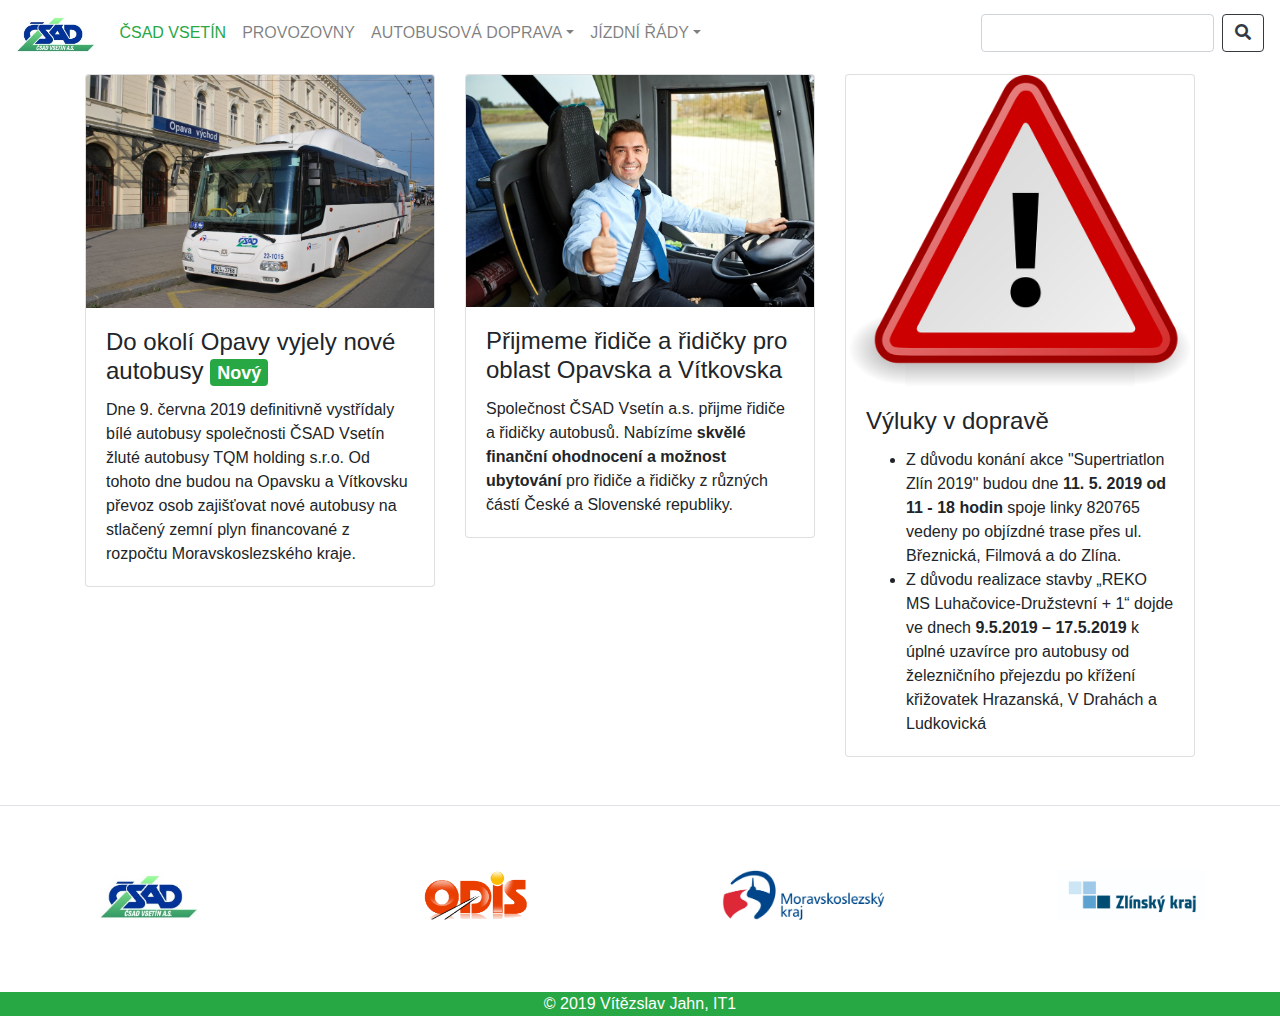
<file: index.html>
<!doctype html>
<html lang="cs">

<head>
    <title>ČSAD Vsetín</title>
    <!-- Required meta tags -->
    <meta charset="utf-8">
    <meta name="viewport" content="width=device-width, initial-scale=1, shrink-to-fit=no">
    <meta name="description" content="Společnost ČSAD Vsetín působící na trhu od roku 1992 zajišťuje přepravu osob na území Zlínského
    a Moravskoslezského kraje" />
    <link rel="shortcut icon" href="img/logo.jpg" type="image/x-icon">
    <!-- Bootstrap CSS -->
    <link href="css/all.css" rel="stylesheet">
    <link rel="stylesheet" href="css/novy.css">
    <link rel="stylesheet" href="https://stackpath.bootstrapcdn.com/bootstrap/4.3.1/css/bootstrap.min.css"
        integrity="sha384-ggOyR0iXCbMQv3Xipma34MD+dH/1fQ784/j6cY/iJTQUOhcWr7x9JvoRxT2MZw1T" crossorigin="anonymous">
    <!-- 
    <link rel="stylesheet" href="https://cdnjs.cloudflare.com/ajax/libs/font-awesome/4.7.0/css/font-awesome.css">
    -->
</head>

<body>
    <nav class="navbar navbar-expand-sm navbar-light bg-white sticky-top">
        <a class="navbar-brand" href="#"><img src="img/logo.jpg" alt="Logo společnosti ČSAD Vsetín" height="40"></a>
        <button class="navbar-toggler d-lg-none" type="button" data-toggle="collapse" data-target="#collapsibleNavId"
            aria-controls="collapsibleNavId" aria-expanded="false" aria-label="Toggle navigation">
            <span class="navbar-toggler-icon"></span>
        </button>
        <div class="collapse navbar-collapse" id="collapsibleNavId">
            <ul class="navbar-nav mr-auto mt-2 mt-lg-0">
                <li class="nav-item active">
                    <a class="nav-link text-success" href="index.html">ČSAD VSETÍN <span
                            class="sr-only">(current)</span></a>
                </li>
                <li class="nav-item">
                    <a class="nav-link" href="provozovny/index.html">PROVOZOVNY</a>
                </li>
                <li class="nav-item dropdown">
                    <a class="nav-link dropdown-toggle" href="#" id="dropdownId" data-toggle="dropdown"
                        aria-haspopup="true" aria-expanded="false">AUTOBUSOVÁ DOPRAVA</a>
                    <div class="dropdown-menu" aria-labelledby="dropdownId">
                        <a class="dropdown-item" href="zajezdova-preprava/index.html">ZÁJEZDOVÁ PŘEPRAVA</a>
                        <a class="dropdown-item" href="galerie/index.html">GALERIE AUTOBUSŮ</a>
                        <a class="dropdown-item" href="historie/index.html">HISTORIE</a>
                    </div>
                </li>
                <li class="nav-item dropdown">
                    <a class="nav-link dropdown-toggle" href="#" id="dropdownik" data-toggle="dropdown"
                        aria-haspopup="true" aria-expanded="false">JÍZDNÍ ŘÁDY</a>
                    <div class="dropdown-menu" aria-labelledby="dropdownik">
                        <a class="dropdown-item" href="jizdni-rady/index.html">OPAVSKO</a>
                    </div>
                </li>
            </ul>
            <form class="form-inline my-2 my-lg-0">
                <input class="form-control mr-sm-2" type="text">
                <button class="btn btn-outline-dark my-2 my-sm-0" type="submit"><i class="fas fa-search"></i></button>
            </form>
        </div>
    </nav>
    <main class="container mt-2">
        <div class="row">
            <div class="col-xs-12 col-sm-6 col-lg-4">
                <div class="card text-left">
                    <img class="card-img-top img-responsive animated shake" src="img/opava.jpg"
                        alt="Opavské autobusy SOR CNG">
                    <div class="card-body">
                        <h4 class="card-title">Do okolí Opavy vyjely nové autobusy
                            <span class="badge badge-success">Nový</span>
                        </h4>
                        <p class="card-text">Dne 9. června 2019 definitivně vystřídaly bílé autobusy společnosti ČSAD
                            Vsetín žluté autobusy TQM holding s.r.o. Od
                            tohoto dne budou na Opavsku a Vítkovsku převoz osob zajišťovat nové autobusy na stlačený
                            zemní plyn financované z rozpočtu
                            Moravskoslezského kraje.</p>
                    </div>
                </div>
            </div>

            <div class="col-xs-12 col-sm-6 col-lg-4">
                <div class="card text-left">
                    <img class="card-img-top img-responsive animated shake" src="img/driver.jpeg"
                        alt="Opavské autobusy SOR CNG">
                    <div class="card-body">
                        <h4 class="card-title">Přijmeme řidiče a řidičky pro oblast Opavska a Vítkovska
                        </h4>
                        <p class="card-text">Společnost ČSAD Vsetín a.s. přijme řidiče a řidičky autobusů. Nabízíme
                            <b>skvělé finanční ohodnocení a možnost ubytování</b> pro řidiče a řidičky z různých částí
                            České a Slovenské
                            republiky.</p>
                    </div>
                </div>
            </div>
            <div class="col-xs-12 col-sm-6 col-lg-4">
                <div class="card text-left">
                    <img class="card-img-top img-responsive animated shake" src="img/pozor.png" alt="Výluky v dopravě">
                    <div class="card-body">
                        <h4 class="card-title">Výluky v dopravě
                        </h4>
                        <ul class="card-text">
                            <li>Z důvodu konání akce "Supertriatlon Zlín 2019" budou dne <b>11. 5. 2019 od 11 - 18
                                    hodin</b> spoje linky 820765 vedeny po objízdné trase přes ul. Březnická, Filmová a
                                do Zlína.</li>
                            <li>Z důvodu realizace stavby „REKO MS Luhačovice-Družstevní + 1“ dojde ve dnech <b>9.5.2019
                                    – 17.5.2019</b> k úplné uzavírce pro autobusy od železničního přejezdu po křížení
                                křižovatek Hrazanská, V Drahách a Ludkovická</li>
                        </ul>
                    </div>
                </div>
            </div>
        </div>
    </main>
    <footer class="jumbotron jumbotron-fluid text-center mt-5 mb-0 bg-white border-top">
        <div class="row">
            <div class="col-md-3"><a href="https://www.csadvs.cz/" target="_blank"><img src="img/logo.jpg" alt="Logo ČSAD Vsetín"
                        height="50"></a></div>
            <div class="col-md-3"><a href="https://www.kodis.cz/cz/" target="_blank"><img src="img/odis.gif"
                        alt="Logo ODIS" height="50"></a></div>
            <div class="col-md-3"><a href="https://www.msk.cz/" target="_blank"><img src="img/msk.jpg"
                        alt="Logo Moravskoslezského kraje" height="50"></a></div>
            <div class="col-md-3"><a href="https://www.kr-zlinsky.cz/" target="_blank"><img src="img/zlin.jpg"
                        alt="Logo Zlínského kraje" height="50"></a></div>
        </div>
    </footer>
    <div class="bg-success mt-2 mb-0 text-white text-center">
            &copy; 2019 Vítězslav Jahn, IT1
        </div>
    <!-- Optional JavaScript -->
    <!-- jQuery first, then Popper.js, then Bootstrap JS -->
    <script src="https://code.jquery.com/jquery-3.3.1.slim.min.js"
        integrity="sha384-q8i/X+965DzO0rT7abK41JStQIAqVgRVzpbzo5smXKp4YfRvH+8abtTE1Pi6jizo"
        crossorigin="anonymous"></script>
    <script src="https://cdnjs.cloudflare.com/ajax/libs/popper.js/1.14.7/umd/popper.min.js"
        integrity="sha384-UO2eT0CpHqdSJQ6hJty5KVphtPhzWj9WO1clHTMGa3JDZwrnQq4sF86dIHNDz0W1"
        crossorigin="anonymous"></script>
    <script src="https://stackpath.bootstrapcdn.com/bootstrap/4.3.1/js/bootstrap.min.js"
        integrity="sha384-JjSmVgyd0p3pXB1rRibZUAYoIIy6OrQ6VrjIEaFf/nJGzIxFDsf4x0xIM+B07jRM"
        crossorigin="anonymous"></script>
</body>

</html>
</file>
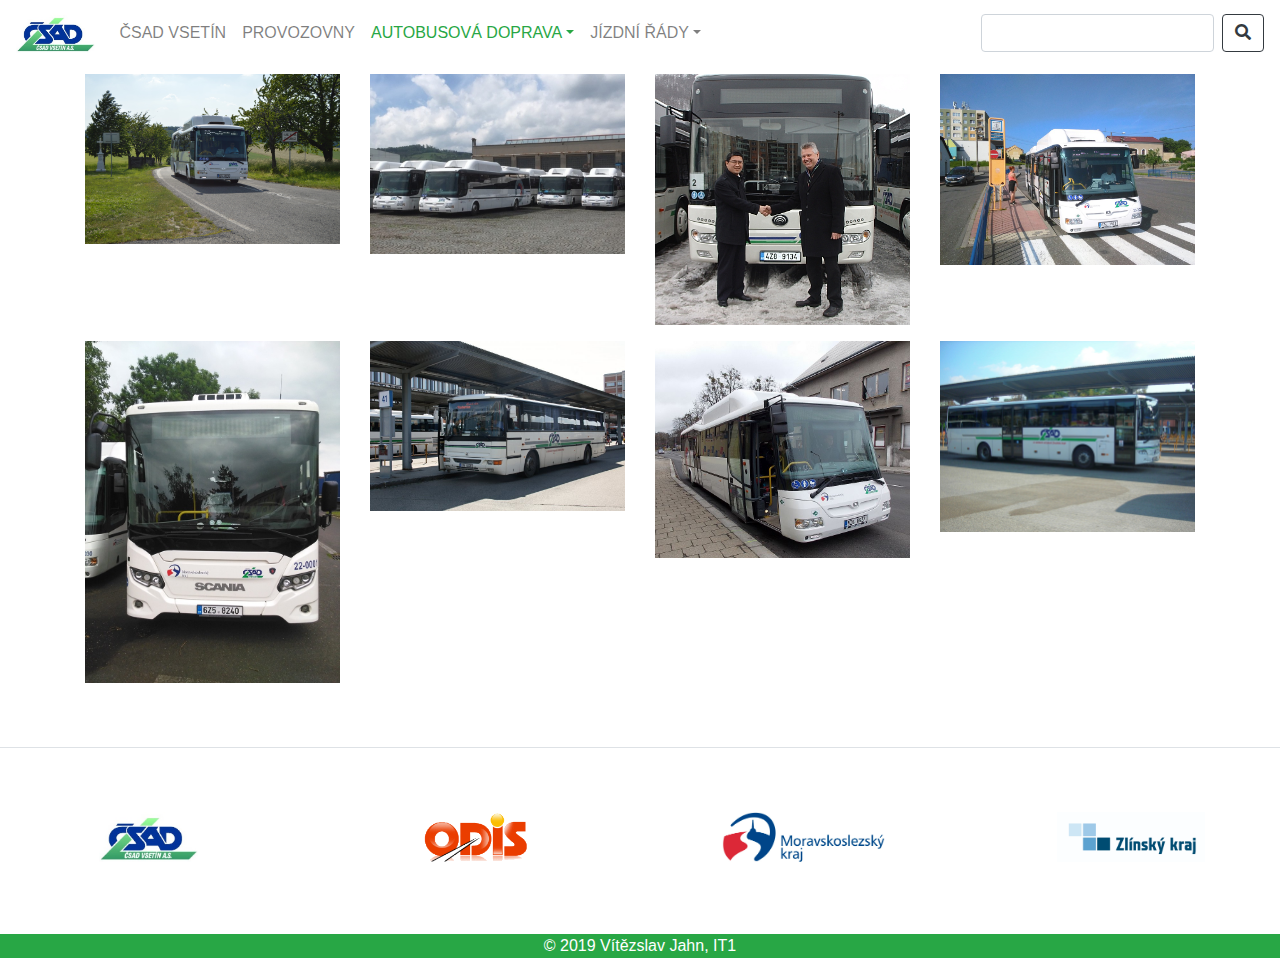
<file: galerie/index.html>
<!doctype html>
<html lang="cs">

<head>
    <title>GALERIE AUTOBUSŮ | ČSAD VSETÍN</title>
    <!-- Required meta tags -->
    <meta charset="utf-8">
    <meta name="viewport" content="width=device-width, initial-scale=1, shrink-to-fit=no">
    <link rel="shortcut icon" href="../img/logo.jpg" type="image/x-icon">
    <!-- Bootstrap CSS -->
    <link href="../css/all.css" rel="stylesheet">
    <link rel="stylesheet" href="../css/novy.css">
    <link rel="stylesheet" href="../css/lightbox.min.css">
    <link rel="stylesheet" href="https://stackpath.bootstrapcdn.com/bootstrap/4.3.1/css/bootstrap.min.css"
        integrity="sha384-ggOyR0iXCbMQv3Xipma34MD+dH/1fQ784/j6cY/iJTQUOhcWr7x9JvoRxT2MZw1T" crossorigin="anonymous">
    <!-- 
    <link rel="stylesheet" href="https://cdnjs.cloudflare.com/ajax/libs/font-awesome/4.7.0/css/font-awesome.css">
    -->
</head>

<body>
    <nav class="navbar navbar-expand-sm navbar-light bg-white sticky-top">
        <a class="navbar-brand" href="#"><img src="../img/logo.jpg" alt="Logo společnosti ČSAD Vsetín" height="40"></a>
        <button class="navbar-toggler d-lg-none" type="button" data-toggle="collapse" data-target="#collapsibleNavId"
            aria-controls="collapsibleNavId" aria-expanded="false" aria-label="Toggle navigation">
            <span class="navbar-toggler-icon"></span>
        </button>
        <div class="collapse navbar-collapse" id="collapsibleNavId">
            <ul class="navbar-nav mr-auto mt-2 mt-lg-0">
                <li class="nav-item">
                    <a class="nav-link" href="../index.html">ČSAD VSETÍN <span class="sr-only">(current)</span></a>
                </li>
                <li class="nav-item">
                    <a class="nav-link" href="../provozovny/index.html">PROVOZOVNY</a>
                </li>
                <li class="nav-item dropdown">
                    <a class="nav-link dropdown-toggle active text-success" href="#" id="dropdownId"
                        data-toggle="dropdown" aria-haspopup="true" aria-expanded="false">AUTOBUSOVÁ DOPRAVA</a>
                    <div class="dropdown-menu" aria-labelledby="dropdownId">
                        <a class="dropdown-item" href="../zajezdova-preprava/index.html">ZÁJEZDOVÁ PŘEPRAVA</a>
                        <a class="dropdown-item" href="index.html">GALERIE AUTOBUSŮ</a>
                        <a class="dropdown-item" href="../historie/index.html">HISTORIE</a>
                    </div>
                </li>
                <li class="nav-item dropdown">
                    <a class="nav-link dropdown-toggle" href="#" id="dropdownik" data-toggle="dropdown"
                        aria-haspopup="true" aria-expanded="false">JÍZDNÍ ŘÁDY</a>
                    <div class="dropdown-menu" aria-labelledby="dropdownik">
                        <a class="dropdown-item" href="../jizdni-rady/index.html">OPAVSKO</a>
                    </div>
                </li>
            </ul>
            <form class="form-inline my-2 my-lg-0">
                <input class="form-control mr-sm-2" type="text">
                <button class="btn btn-outline-dark my-2 my-sm-0" type="submit"><i class="fas fa-search"></i></button>
            </form>
        </div>
    </nav>
    <main class="container mt-2">
        <div class="row">
            <figure class="col-md-3">
                <a href="../img/bus1.JPG" data-lightbox="autobus"><img src="../img/bus1.JPG"
                        alt="Nový autobus SOR typu CNG" class="img-fluid" title="Nový autobus SOR typu CNG"></a>
            </figure>
            <figure class="col-md-3">
                <a href="../img/bus2.jpg" data-lightbox="autobus"><img src="../img/bus2.jpg"
                        alt="Nové autobusy SOR připravné k výjezdu" class="img-fluid"
                        title="Nové autobusy SOR připravné k výjezdu"></a>
            </figure>
            <figure class="col-md-3">
                <a href="../img/bus4.jpg" data-lightbox="autobus"><img src="../img/bus4.jpg"
                        alt="Předávání autobusů čínské společnosti Yutong do rukou ČSAD Vsetín"
                        title="Předávání autobusů čínské společnosti Yutong do rukou ČSAD Vsetín" class="img-fluid"></a>
            </figure>
            <figure class="col-md-3">
                <a href="../img/bus5.jpg" data-lightbox="autobus"><img src="../img/bus5.jpg" alt="SOR ve Vítkově"
                        title="SOR první den ve Vítkově" class="img-fluid"></a>
            </figure>
        </div>
        <div class="row">
            <figure class="col-md-3">
                <a href="../img/bus6.jpg" data-lightbox="autobus"><img src="../img/bus6.jpg"
                        alt="Nový autobus značky Scania jezdící na Opavsku"
                        title="Nový autobus značky Scania jezdící na Opavsku" class="img-fluid"></a>
            </figure>
            <figure class="col-md-3">
                <a href="../img/bus7.jpeg" data-lightbox="autobus"><img src="../img/bus7.jpeg"
                        alt="Karosa společnosti ČSAD Vsetín" title="Karosa společnosti ČSAD Vsetín"
                        class="img-fluid"></a>
            </figure>
            <figure class="col-md-3">
                <a href="../img/bus8.jpg" data-lightbox="autobus"><img src="../img/bus8.jpg" alt="Již nový SOR CNG"
                        title="Nový SOR CNG" class="img-fluid"></a>
            </figure>
            <figure class="col-md-3">
                <a href="../img/bus9.jpg" data-lightbox="autobus"><img src="../img/bus9.jpg"
                        alt="Mercedes společnosti ČSAD Vsetín" title="Mercedes společnosti ČSAD Vsetín"
                        class="img-fluid"></a>
            </figure>
        </div>
    </main>
    <footer class="jumbotron jumbotron-fluid text-center mt-5 mb-0 bg-white border-top">
        <div class="row">
            <div class="col-md-3"><a href="https://www.csadvs.cz/" target="_blank"><img src="../img/logo.jpg"
                        alt="Logo ČSAD Vsetín" height="50"></a></div>
            <div class="col-md-3"><a href="https://www.kodis.cz/cz/" target="_blank"><img src="../img/odis.gif"
                        alt="Logo ODIS" height="50"></a></div>
            <div class="col-md-3"><a href="https://www.msk.cz/" target="_blank"><img src="../img/msk.jpg"
                        alt="Logo Moravskoslezského kraje" height="50"></a></div>
            <div class="col-md-3"><a href="https://www.kr-zlinsky.cz/" target="_blank"><img src="../img/zlin.jpg"
                        alt="Logo Zlínského kraje" height="50"></a></div>
        </div>
    </footer>
    <div class="bg-success mt-2 mb-0 text-white text-center">
        &copy; 2019 Vítězslav Jahn, IT1
    </div>
    <!-- Optional JavaScript -->
    <!-- jQuery first, then Popper.js, then Bootstrap JS -->
    <script src="https://code.jquery.com/jquery-3.3.1.slim.min.js"
        integrity="sha384-q8i/X+965DzO0rT7abK41JStQIAqVgRVzpbzo5smXKp4YfRvH+8abtTE1Pi6jizo"
        crossorigin="anonymous"></script>
    <script src="https://cdnjs.cloudflare.com/ajax/libs/popper.js/1.14.7/umd/popper.min.js"
        integrity="sha384-UO2eT0CpHqdSJQ6hJty5KVphtPhzWj9WO1clHTMGa3JDZwrnQq4sF86dIHNDz0W1"
        crossorigin="anonymous"></script>
    <script src="https://stackpath.bootstrapcdn.com/bootstrap/4.3.1/js/bootstrap.min.js"
        integrity="sha384-JjSmVgyd0p3pXB1rRibZUAYoIIy6OrQ6VrjIEaFf/nJGzIxFDsf4x0xIM+B07jRM"
        crossorigin="anonymous"></script>
    <script src="../js/fontawesome.min.js"></script>
    <script src="../js/lightbox-plus-jquery.min.js"></script>
</body>

</html>
</file>
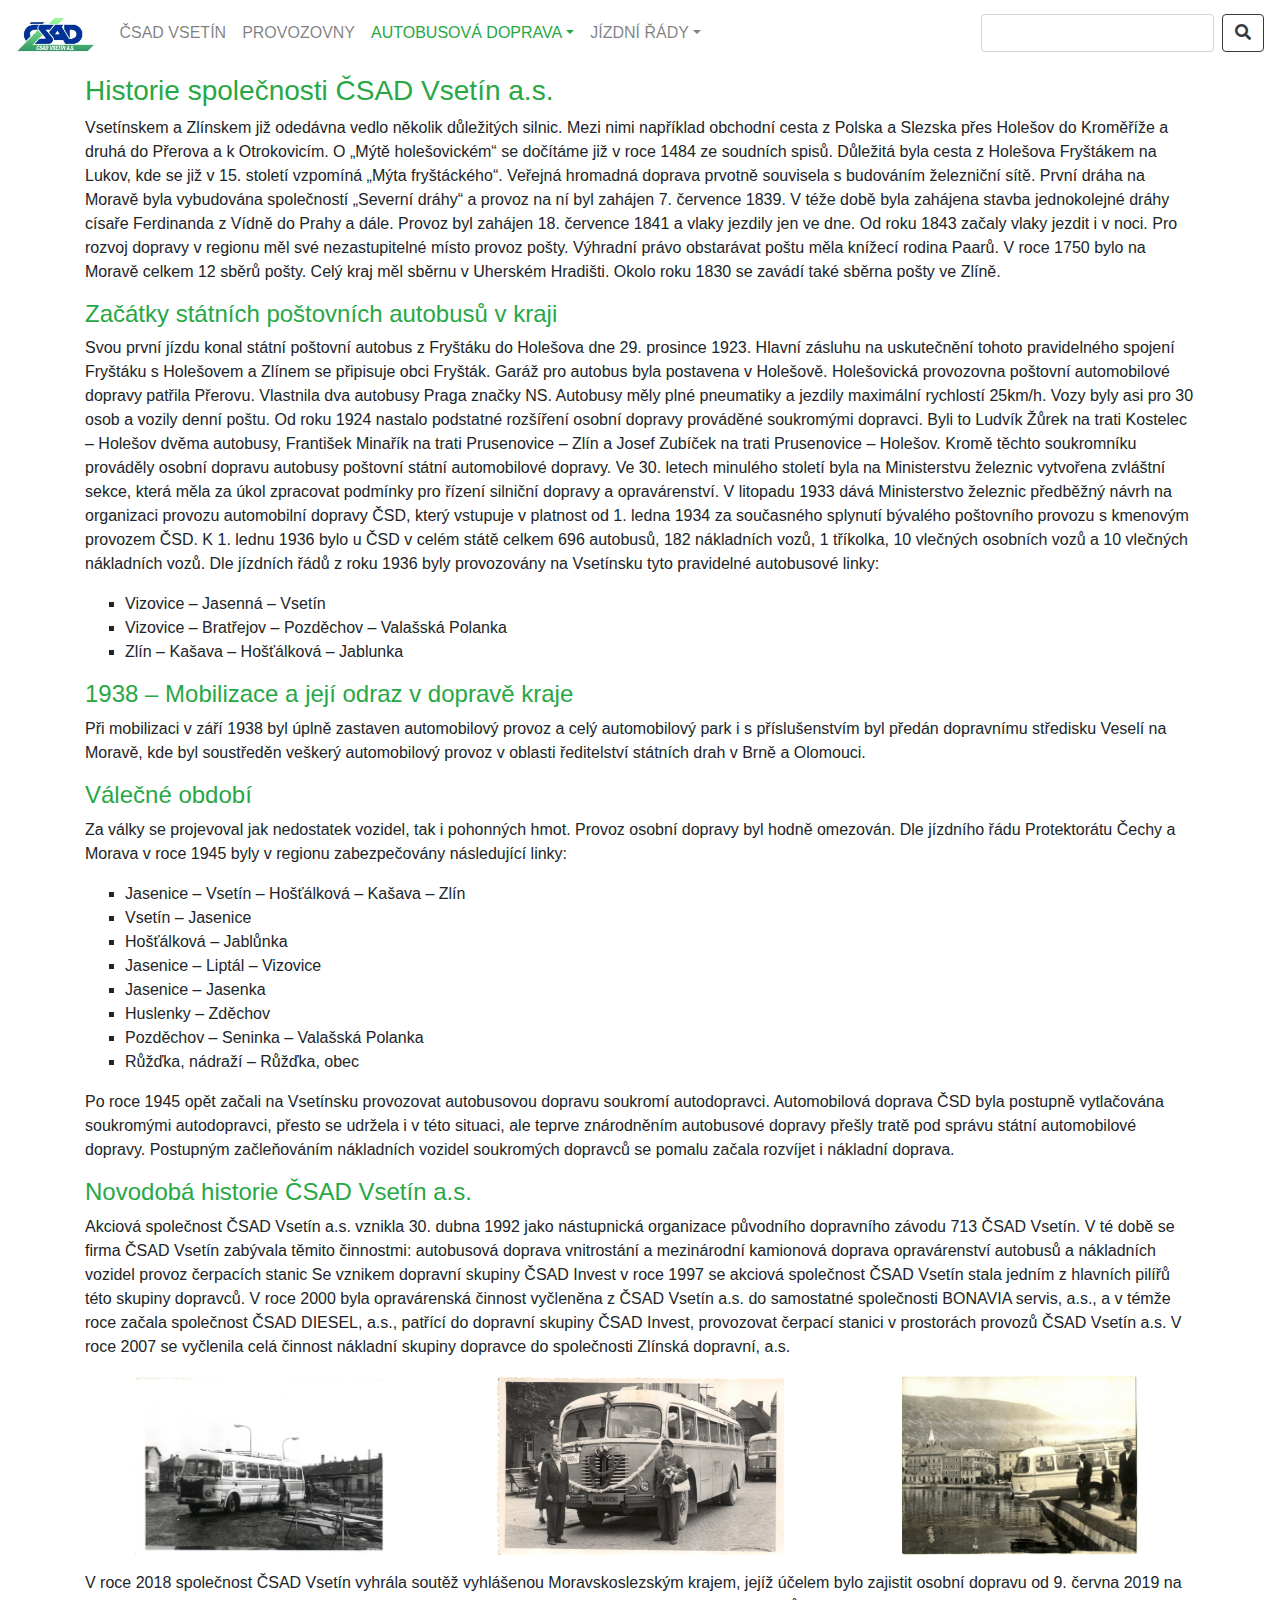
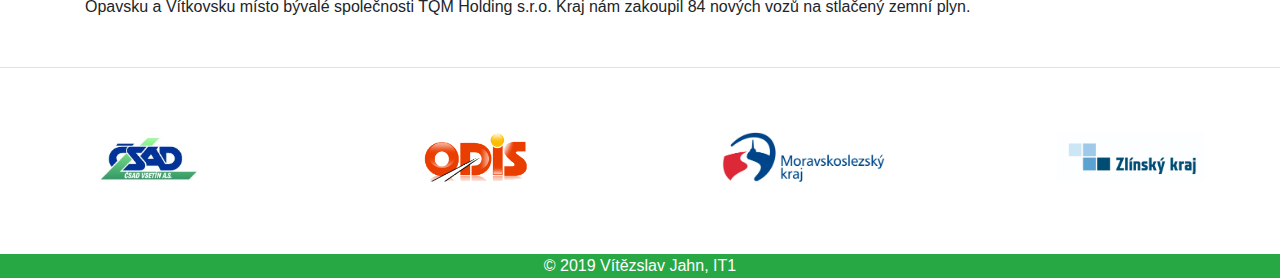
<file: historie/index.html>
<!doctype html>
<html lang="cs">

<head>
    <title>HISTORIE | ČSAD VSETÍN</title>
    <!-- Required meta tags -->
    <meta charset="utf-8">
    <meta name="viewport" content="width=device-width, initial-scale=1, shrink-to-fit=no">
    <link rel="shortcut icon" href="../img/logo.jpg" type="image/x-icon">
    <!-- Bootstrap CSS -->
    <link href="../css/all.css" rel="stylesheet">
    <link rel="stylesheet" href="../css/novy.css">
    <link rel="stylesheet" href="../css/lightbox.min.css">
    <!--Odkaz na Bootstrap-->
    <link rel="stylesheet" href="https://stackpath.bootstrapcdn.com/bootstrap/4.3.1/css/bootstrap.min.css"
        integrity="sha384-ggOyR0iXCbMQv3Xipma34MD+dH/1fQ784/j6cY/iJTQUOhcWr7x9JvoRxT2MZw1T" crossorigin="anonymous">
    <!-- 
    <link rel="stylesheet" href="https://cdnjs.cloudflare.com/ajax/libs/font-awesome/4.7.0/css/font-awesome.css">
    -->
    <style>
        .square {
            list-style-type: square;
        }
    </style>
</head>

<body>
    <!--Navigace stránek-->
    <nav class="navbar navbar-expand-sm navbar-light bg-white sticky-top">
        <a class="navbar-brand" href="#"><img src="../img/logo.jpg" alt="Logo společnosti ČSAD Vsetín" height="40"></a>
        <button class="navbar-toggler d-lg-none" type="button" data-toggle="collapse" data-target="#collapsibleNavId"
            aria-controls="collapsibleNavId" aria-expanded="false" aria-label="Toggle navigation">
            <span class="navbar-toggler-icon"></span>
        </button>
        <div class="collapse navbar-collapse" id="collapsibleNavId">
            <ul class="navbar-nav mr-auto mt-2 mt-lg-0">
                <li class="nav-item">
                    <a class="nav-link" href="../index.html">ČSAD VSETÍN <span class="sr-only">(current)</span></a>
                </li>
                <li class="nav-item">
                    <a class="nav-link" href="../provozovny/index.html">PROVOZOVNY</a>
                </li>
                <li class="nav-item dropdown">
                    <a class="nav-link active text-success dropdown-toggle" href="#" id="dropdownId"
                        data-toggle="dropdown" aria-haspopup="true" aria-expanded="false">AUTOBUSOVÁ DOPRAVA</a>
                    <div class="dropdown-menu" aria-labelledby="dropdownId">
                        <a class="dropdown-item" href="../zajezdova-preprava/index.html">ZÁJEZDOVÁ PŘEPRAVA</a>
                        <a class="dropdown-item" href="../galerie/index.html">GALERIE AUTOBUSŮ</a>
                        <a class="dropdown-item" href="index.html">HISTORIE</a>
                    </div>
                </li>
                <li class="nav-item dropdown">
                    <a class="nav-link dropdown-toggle" href="#" id="dropdownik" data-toggle="dropdown"
                        aria-haspopup="true" aria-expanded="false">JÍZDNÍ ŘÁDY</a>
                    <div class="dropdown-menu" aria-labelledby="dropdownik">
                        <a class="dropdown-item" href="../jizdni-rady/index.html">OPAVSKO</a>
                    </div>
                </li>
            </ul>
            <form class="form-inline my-2 my-lg-0">
                <input class="form-control mr-sm-2" type="text">
                <button class="btn btn-outline-dark my-2 my-sm-0" type="submit"><i class="fas fa-search"></i></button>
            </form>
        </div>
    </nav>
    <!--Hlavní obsah-->
    <main class="container mt-2">
        <h3 class="text-success">Historie společnosti ČSAD Vsetín a.s.</h3>
        <p>Vsetínskem a Zlínskem již odedávna vedlo několik důležitých silnic. Mezi nimi například obchodní cesta z
            Polska a Slezska přes Holešov do Kroměříže a druhá do Přerova a k Otrokovicím. O „Mýtě holešovickém“ se
            dočítáme již v roce 1484 ze soudních spisů. Důležitá byla cesta z Holešova Fryštákem na Lukov, kde se již v
            15. století vzpomíná „Mýta fryštáckého“.
            Veřejná hromadná doprava prvotně souvisela s budováním železniční sítě. První dráha na Moravě byla
            vybudována společností „Severní dráhy“ a provoz na ní byl zahájen 7. července 1839. V téže době byla
            zahájena stavba jednokolejné dráhy císaře Ferdinanda z Vídně do Prahy a dále. Provoz byl zahájen 18.
            července 1841 a vlaky jezdily jen ve dne. Od roku 1843 začaly vlaky jezdit i v noci.
            Pro rozvoj dopravy v regionu měl své nezastupitelné místo provoz pošty. Výhradní právo obstarávat poštu měla
            knížecí rodina Paarů. V roce 1750 bylo na Moravě celkem 12 sběrů pošty. Celý kraj měl sběrnu v Uherském
            Hradišti. Okolo roku 1830 se zavádí také sběrna pošty ve Zlíně.</p>

        <h4 class="text-success">Začátky státních poštovních autobusů v kraji</h4>
        <p>Svou první jízdu konal státní poštovní autobus z Fryštáku do Holešova dne 29. prosince 1923. Hlavní zásluhu
            na uskutečnění tohoto pravidelného spojení Fryštáku s Holešovem a Zlínem se připisuje obci Fryšták. Garáž
            pro autobus byla postavena v Holešově. Holešovická provozovna poštovní automobilové dopravy patřila Přerovu.
            Vlastnila dva autobusy Praga značky NS. Autobusy měly plné pneumatiky a jezdily maximální rychlostí 25km/h.
            Vozy byly asi pro 30 osob a vozily denní poštu. Od roku 1924 nastalo podstatné rozšíření osobní dopravy
            prováděné soukromými dopravci. Byli to Ludvík Žůrek na trati Kostelec – Holešov dvěma autobusy, František
            Minařík na trati Prusenovice – Zlín a Josef Zubíček na trati Prusenovice – Holešov. Kromě těchto soukromníku
            prováděly osobní dopravu autobusy poštovní státní automobilové dopravy.
            Ve 30. letech minulého století byla na Ministerstvu železnic vytvořena zvláštní sekce, která měla za úkol
            zpracovat podmínky pro řízení silniční dopravy a opravárenství. V litopadu 1933 dává Ministerstvo železnic
            předběžný návrh na organizaci provozu automobilní dopravy ČSD, který vstupuje v platnost od 1. ledna 1934 za
            současného splynutí bývalého poštovního provozu s kmenovým provozem ČSD.
            K 1. lednu 1936 bylo u ČSD v celém státě celkem 696 autobusů, 182 nákladních vozů, 1 tříkolka, 10 vlečných
            osobních vozů a 10 vlečných nákladních vozů.
            Dle jízdních řádů z roku 1936 byly provozovány na Vsetínsku tyto pravidelné autobusové linky:</p>

        <ul>
            <li class="square">Vizovice – Jasenná – Vsetín</li>
            <li class="square">Vizovice – Bratřejov – Pozděchov – Valašská Polanka</li>
            <li class="square">Zlín – Kašava – Hošťálková – Jablunka</li>
        </ul>
        <h4 class="text-success">1938 – Mobilizace a její odraz v dopravě kraje</h4>
        <p>Při mobilizaci v září 1938 byl úplně zastaven automobilový provoz a celý automobilový park i s příslušenstvím
            byl předán dopravnímu středisku Veselí na Moravě, kde byl soustředěn veškerý automobilový provoz v oblasti
            ředitelství státních drah v Brně a Olomouci.</p>

        <h4 class="text-success">Válečné období</h4>
        <p>Za války se projevoval jak nedostatek vozidel, tak i pohonných hmot. Provoz osobní dopravy byl hodně
            omezován. Dle jízdního řádu Protektorátu Čechy a Morava v roce 1945 byly v regionu zabezpečovány následující
            linky:</p>
        <ul>
            <li class="square">Jasenice – Vsetín – Hošťálková – Kašava – Zlín</li>
            <li class="square">Vsetín – Jasenice</li>
            <li class="square">Hošťálková – Jablůnka</li>
            <li class="square">Jasenice – Liptál – Vizovice</li>
            <li class="square">Jasenice – Jasenka</li>
            <li class="square">Huslenky – Zděchov</li>
            <li class="square">Pozděchov – Seninka – Valašská Polanka</li>
            <li class="square">Růžďka, nádraží – Růžďka, obec</li>
        </ul>
        <p>Po roce 1945 opět začali na Vsetínsku provozovat autobusovou dopravu soukromí autodopravci. Automobilová
            doprava ČSD byla postupně vytlačována soukromými autodopravci, přesto se udržela i v této situaci, ale
            teprve znárodněním autobusové dopravy přešly tratě pod správu státní automobilové dopravy. Postupným
            začleňováním nákladních vozidel soukromých dopravců se pomalu začala rozvíjet i nákladní doprava.</p>

        <h4 class="text-success">Novodobá historie ČSAD Vsetín a.s.</h4>
        <p>Akciová společnost ČSAD Vsetín a.s. vznikla 30. dubna 1992 jako nástupnická organizace původního dopravního
            závodu 713 ČSAD Vsetín. V té době se firma ČSAD Vsetín zabývala těmito činnostmi:
            autobusová doprava
            vnitrostání a mezinárodní kamionová doprava
            opravárenství autobusů a nákladních vozidel
            provoz čerpacích stanic
            Se vznikem dopravní skupiny ČSAD Invest v roce 1997 se akciová společnost ČSAD Vsetín stala jedním z
            hlavních pilířů této skupiny dopravců.
            V roce 2000 byla opravárenská činnost vyčleněna z ČSAD Vsetín a.s. do samostatné společnosti BONAVIA servis,
            a.s., a v témže roce začala společnost ČSAD DIESEL, a.s., patřící do dopravní skupiny ČSAD Invest,
            provozovat čerpací stanici v prostorách provozů ČSAD Vsetín a.s.
            V roce 2007 se vyčlenila celá činnost nákladní skupiny dopravce do společnosti Zlínská dopravní, a.s.</p>
            <div class="row text-center">
                <div class="col-md-4">
                    <figure>
                       <a href="../img/bus10.jpg" data-lightbox="stare"><img src="../img/bus10.jpg" alt="Autobus značky Škoda" height="180"></a>
                    </figure>
                </div>
                <div class="col-md-4">
                    <figure>
                       <a href="../img/bus11.jpg" data-lightbox="stare"><img src="../img/bus11.jpg" alt="Autobus značky Škoda na slavnostní vyjížďce" height="180"></a>
                    </figure>
                </div>
                <div class="col-md-4">
                 <a href="../img/bus12.jpg" data-lightbox="stare"><img src="../img/bus12.jpg" alt="Autobus značky Škoda na zájezdu u moře" height="180"></a>
                </div>
            </div>
        <p>V roce 2018 společnost ČSAD Vsetín vyhrála soutěž vyhlášenou Moravskoslezským krajem, jejíž účelem bylo
            zajistit osobní dopravu
            od 9.
            června 2019 na Opavsku a Vítkovsku místo bývalé společnosti TQM Holding s.r.o. Kraj nám zakoupil 84 nových
            vozů
            na stlačený zemní plyn.</p>
    </main>
    <!--Zápatí stránky - společnosti podporující ČSAD Vsetín-->
    <footer class="jumbotron jumbotron-fluid text-center mt-5 mb-0 bg-white border-top">
        <div class="row">
            <div class="col-md-3"><a href="https://www.csadvs.cz/" target="_blank"><img src="../img/logo.jpg"
                        alt="Logo ČSAD Vsetín" height="50"></a></div>
            <div class="col-md-3"><a href="https://www.kodis.cz/cz/" target="_blank"><img src="../img/odis.gif"
                        alt="Logo ODIS" height="50"></a></div>
            <div class="col-md-3"><a href="https://www.msk.cz/" target="_blank"><img src="../img/msk.jpg"
                        alt="Logo Moravskoslezského kraje" height="50"></a></div>
            <div class="col-md-3"><a href="https://www.kr-zlinsky.cz/" target="_blank"><img src="../img/zlin.jpg"
                        alt="Logo Zlínského kraje" height="50"></a></div>
        </div>
    </footer>
    <!--Podpis a copyright-->
    <div class="bg-success mt-2 mb-0 text-white text-center">
        &copy; 2019 Vítězslav Jahn, IT1
    </div>
    <!-- Optional JavaScript -->
    <!-- jQuery first, then Popper.js, then Bootstrap JS -->
    <script src="https://code.jquery.com/jquery-3.3.1.slim.min.js"
        integrity="sha384-q8i/X+965DzO0rT7abK41JStQIAqVgRVzpbzo5smXKp4YfRvH+8abtTE1Pi6jizo"
        crossorigin="anonymous"></script>
    <script src="https://cdnjs.cloudflare.com/ajax/libs/popper.js/1.14.7/umd/popper.min.js"
        integrity="sha384-UO2eT0CpHqdSJQ6hJty5KVphtPhzWj9WO1clHTMGa3JDZwrnQq4sF86dIHNDz0W1"
        crossorigin="anonymous"></script>
    <script src="https://stackpath.bootstrapcdn.com/bootstrap/4.3.1/js/bootstrap.min.js"
        integrity="sha384-JjSmVgyd0p3pXB1rRibZUAYoIIy6OrQ6VrjIEaFf/nJGzIxFDsf4x0xIM+B07jRM"
        crossorigin="anonymous"></script>
    <script src="../js/fontawesome.min.js"></script>
    <script src="../js/lightbox-plus-jquery.min.js"></script>
</body>

</html>
</file>
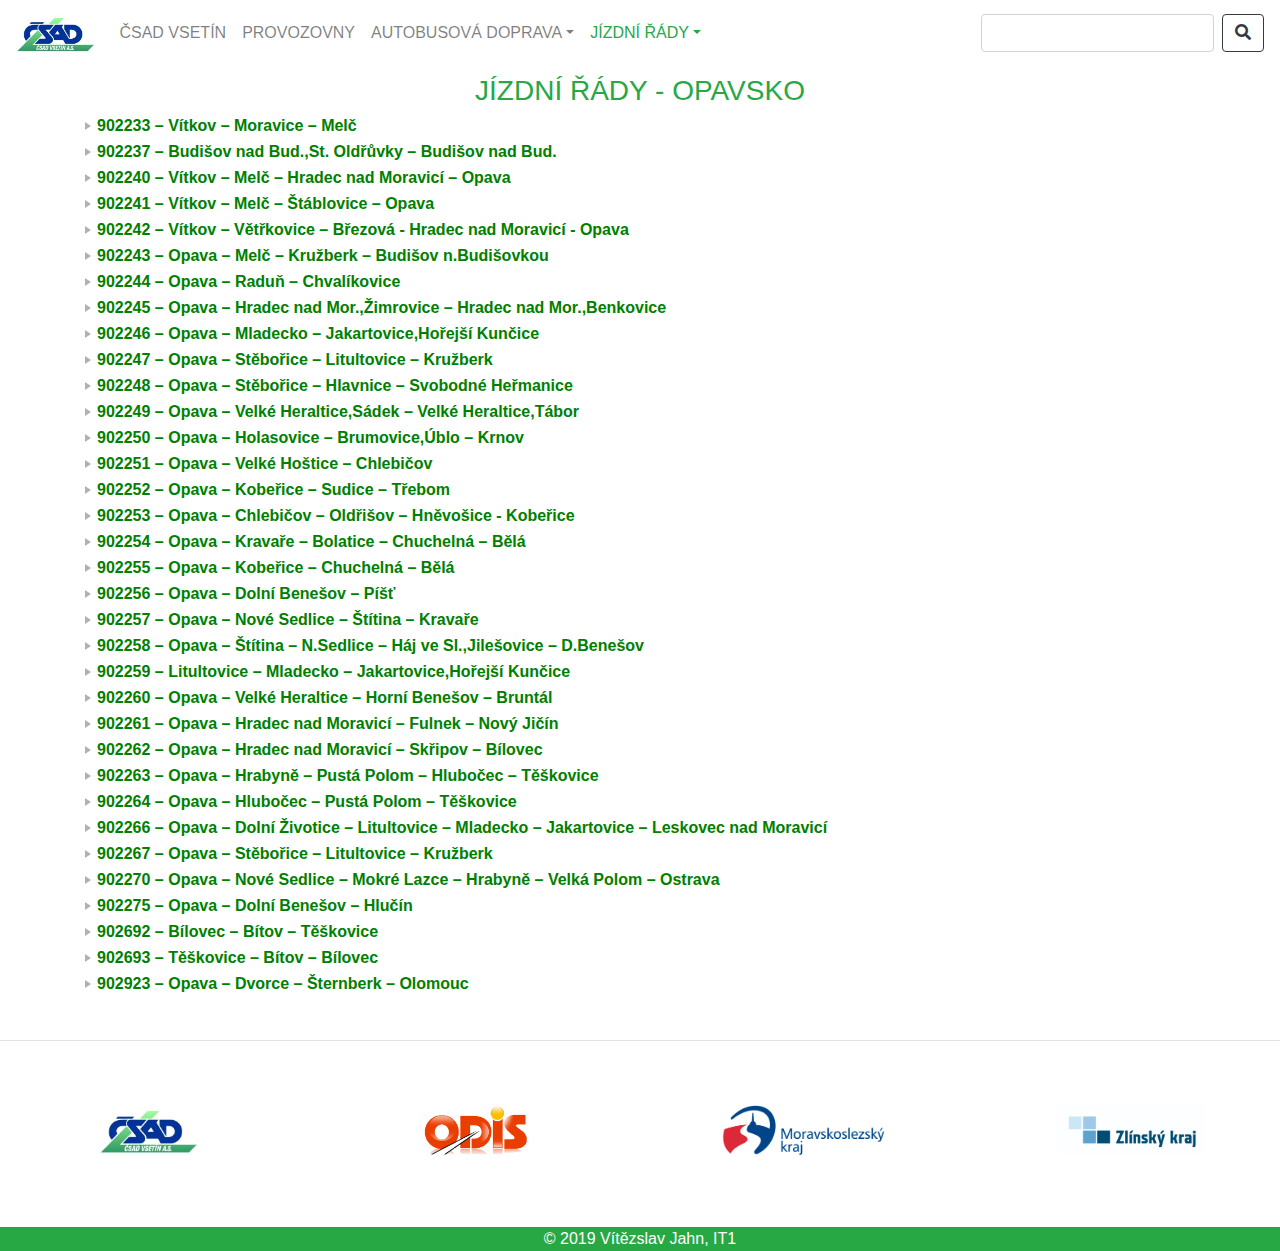
<file: jizdni-rady/index.html>
<!doctype html>
<html lang="cs">

<head>
    <title>JÍZDNÍ ŘÁDY | ČSAD VSETÍN</title>
    <!-- Required meta tags -->
    <meta charset="utf-8">
    <meta name="viewport" content="width=device-width, initial-scale=1, shrink-to-fit=no">
    <link rel="shortcut icon" href="../img/logo.jpg" type="image/x-icon">
    <!-- Bootstrap CSS -->
    <link href="../css/all.css" rel="stylesheet">
    <link rel="stylesheet" href="../css/novy.css">
    <link rel="stylesheet" href="../css/lightbox.min.css">
    <!--Odkaz na Bootstrap-->
    <link rel="stylesheet" href="https://stackpath.bootstrapcdn.com/bootstrap/4.3.1/css/bootstrap.min.css"
        integrity="sha384-ggOyR0iXCbMQv3Xipma34MD+dH/1fQ784/j6cY/iJTQUOhcWr7x9JvoRxT2MZw1T" crossorigin="anonymous">
    <!-- 
    <link rel="stylesheet" href="https://cdnjs.cloudflare.com/ajax/libs/font-awesome/4.7.0/css/font-awesome.css">
    -->
    <style>
        .list-arrow {
            display: block;
        }

        .list-arrow ul {
            list-style: none;
            margin: 0;
            padding: 0;
        }

        .list-arrow li {
            padding-left: 12px;
            margin: 10px 0;
            line-height: 1em;
        }

        .list-arrow li:before {
            content: "";
            border-style: solid;
            border-width: 4px 0 4px 6px;
            border-color: transparent transparent transparent #b1b1b1;
            width: 0;
            height: 0;
            display: block;
            float: left;
            margin-left: -12px;
            margin-top: 4px;
        }
        a.odkazy{
            text-decoration: none;
            color: green;
        }
        a.odkazy:hover{
            text-decoration: underline;
        }
    </style>
</head>

<body>
    <!--Navigace stránek-->
    <nav class="navbar navbar-expand-sm navbar-light bg-white sticky-top">
        <a class="navbar-brand" href="#"><img src="../img/logo.jpg" alt="Logo společnosti ČSAD Vsetín" height="40"></a>
        <button class="navbar-toggler d-lg-none" type="button" data-toggle="collapse" data-target="#collapsibleNavId"
            aria-controls="collapsibleNavId" aria-expanded="false" aria-label="Toggle navigation">
            <span class="navbar-toggler-icon"></span>
        </button>
        <div class="collapse navbar-collapse" id="collapsibleNavId">
            <ul class="navbar-nav mr-auto mt-2 mt-lg-0">
                <li class="nav-item">
                    <a class="nav-link" href="../index.html">ČSAD VSETÍN <span class="sr-only">(current)</span></a>
                </li>
                <li class="nav-item">
                    <a class="nav-link" href="../provozovny/index.html">PROVOZOVNY</a>
                </li>
                <li class="nav-item dropdown">
                    <a class="nav-link dropdown-toggle" href="#" id="dropdownId" data-toggle="dropdown"
                        aria-haspopup="true" aria-expanded="false">AUTOBUSOVÁ DOPRAVA</a>
                    <div class="dropdown-menu" aria-labelledby="dropdownId">
                        <a class="dropdown-item" href="../zajezdova-preprava/index.html">ZÁJEZDOVÁ PŘEPRAVA</a>
                        <a class="dropdown-item" href="../galerie/index.html">GALERIE AUTOBUSŮ</a>
                        <a class="dropdown-item" href="../historie/index.html">HISTORIE</a>
                    </div>
                </li>
                <li class="nav-item dropdown">
                    <a class="nav-link dropdown-toggle active text-success" href="#" id="dropdownik" data-toggle="dropdown"
                        aria-haspopup="true" aria-expanded="false">JÍZDNÍ ŘÁDY</a>
                    <div class="dropdown-menu" aria-labelledby="dropdownik">
                        <a class="dropdown-item" href="index.html">OPAVSKO</a>
                    </div>
                </li>
            </ul>
            <form class="form-inline my-2 my-lg-0">
                <input class="form-control mr-sm-2" type="text">
                <button class="btn btn-outline-dark my-2 my-sm-0" type="submit"><i class="fas fa-search"></i></button>
            </form>
        </div>
    </nav>
    <!--Hlavní obsah-->
    <main class="container mt-2">
        <h3 class="text-success text-center">JÍZDNÍ ŘÁDY - OPAVSKO</h3>
        <div class="list-arrow">
            <ul>
                <li><strong><a class="odkazy" href="../pdf/233.pdf">902233 – Vítkov – Moravice – Melč</a></strong></li>
                <li><strong><a class="odkazy" href="../pdf/237.pdf">902237 – Budišov nad Bud.,St. Oldřůvky – Budišov nad Bud.</a></strong></li>
                <li><strong><a class="odkazy" href="../pdf/240.pdf">902240 – Vítkov – Melč – Hradec nad Moravicí – Opava</a></strong></li>
                <li><strong><a class="odkazy" href="../pdf/241.pdf">902241 – Vítkov – Melč – Štáblovice – Opava</a></strong></li>
                <li><strong><a class="odkazy" href="../pdf/242.pdf">902242 – Vítkov – Větřkovice – Březová - Hradec nad Moravicí - Opava</a></strong></li>
                <li><strong><a class="odkazy" href="../pdf/243.pdf">902243 – Opava – Melč – Kružberk – Budišov n.Budišovkou</a></strong></li>
                <li><strong><a class="odkazy" href="../pdf/244.pdf">902244 – Opava – Raduň – Chvalíkovice</a></strong></li>
                <li><strong><a class="odkazy" href="../pdf/245.pdf">902245 – Opava – Hradec nad Mor.,Žimrovice – Hradec nad Mor.,Benkovice</a></strong></li>
                <li><strong><a class="odkazy" href="../pdf/246.pdf">902246 – Opava – Mladecko – Jakartovice,Hořejší Kunčice</a></strong></li>
                <li><strong><a class="odkazy" href="../pdf/247.pdf">902247 – Opava – Stěbořice – Litultovice – Kružberk</a></strong></li>
                <li><strong><a class="odkazy" href="../pdf/248.pdf">902248 – Opava – Stěbořice – Hlavnice – Svobodné Heřmanice</a></strong></li>
                <li><strong><a class="odkazy" href="../pdf/249.pdf">902249 – Opava – Velké Heraltice,Sádek – Velké Heraltice,Tábor</a></strong></li>
                <li><strong><a class="odkazy" href="../pdf/250.pdf">902250 – Opava – Holasovice – Brumovice,Úblo – Krnov</a></strong></li>
                <li><strong><a class="odkazy" href="../pdf/251.pdf">902251 – Opava – Velké Hoštice – Chlebičov</a></strong></li>
                <li><strong><a class="odkazy" href="../pdf/252.pdf">902252 – Opava – Kobeřice – Sudice – Třebom</a></strong></li>
                <li><strong><a class="odkazy" href="../pdf/253.pdf">902253 – Opava – Chlebičov – Oldřišov – Hněvošice - Kobeřice</a></strong></li>
                <li><strong><a class="odkazy" href="../pdf/254.pdf">902254 – Opava – Kravaře – Bolatice – Chuchelná – Bělá</a></strong></li>
                <li><strong><a class="odkazy" href="../pdf/255.pdf">902255 – Opava – Kobeřice – Chuchelná – Bělá</a></strong></li>
                <li><strong><a class="odkazy" href="../pdf/256.pdf">902256 – Opava – Dolní Benešov – Píšť</a></strong></li>
                <li><strong><a class="odkazy" href="../pdf/257.pdf">902257 – Opava – Nové Sedlice – Štítina – Kravaře</a></strong></li>
                <li><strong><a class="odkazy" href="../pdf/258.pdf">902258 – Opava – Štítina – N.Sedlice – Háj ve Sl.,Jilešovice – D.Benešov</a></strong></li>
                <li><strong><a class="odkazy" href="../pdf/259.pdf">902259 – Litultovice – Mladecko – Jakartovice,Hořejší Kunčice</a></strong></li>
                <li><strong><a class="odkazy" href="../pdf/260.pdf">902260 – Opava – Velké Heraltice – Horní Benešov – Bruntál</a></strong></li>
                <li><strong><a class="odkazy" href="../pdf/261.pdf">902261 – Opava – Hradec nad Moravicí – Fulnek – Nový Jičín</a></strong></li>
                <li><strong><a class="odkazy" href="../pdf/262.pdf">902262 – Opava – Hradec nad Moravicí – Skřipov – Bílovec</a></strong></li>
                <li><strong><a class="odkazy" href="../pdf/263.pdf">902263 – Opava – Hrabyně – Pustá Polom – Hlubočec – Těškovice</a></strong></li>
                <li><strong><a class="odkazy" href="../pdf/264.pdf">902264 – Opava – Hlubočec – Pustá Polom – Těškovice</a></strong></li>
                <li><strong><a class="odkazy" href="../pdf/266.pdf">902266 – Opava – Dolní Životice – Litultovice – Mladecko – Jakartovice – Leskovec nad Moravicí</a></strong></li>
                <li><strong><a class="odkazy" href="../pdf/267.pdf">902267 – Opava – Stěbořice – Litultovice – Kružberk</a></strong></li>
                <li><strong><a class="odkazy" href="../pdf/270.pdf">902270 – Opava – Nové Sedlice – Mokré Lazce – Hrabyně – Velká Polom – Ostrava</a></strong></li>
                <li><strong><a class="odkazy" href="../pdf/275.pdf">902275 – Opava – Dolní Benešov – Hlučín</a></strong></li>
                <li><strong><a class="odkazy" href="../pdf/692.pdf">902692 – Bílovec – Bítov – Těškovice</a></strong></li>
                <li><strong><a class="odkazy" href="../pdf/693.pdf">902693 – Těškovice – Bítov – Bílovec</a></strong></li>
                <li><strong><a class="odkazy" href="../pdf/923.pdf">902923 – Opava – Dvorce – Šternberk – Olomouc</a></strong></li>
            </ul>
        </div>
    </main>
    <!--Zápatí stránky - společnosti podporující ČSAD Vsetín-->
    <footer class="jumbotron jumbotron-fluid text-center mt-5 mb-0 bg-white border-top">
        <div class="row">
            <div class="col-md-3"><a href="https://www.csadvs.cz/" target="_blank"><img src="../img/logo.jpg"
                        alt="Logo ČSAD Vsetín" height="50"></a></div>
            <div class="col-md-3"><a href="https://www.kodis.cz/cz/" target="_blank"><img src="../img/odis.gif"
                        alt="Logo ODIS" height="50"></a></div>
            <div class="col-md-3"><a href="https://www.msk.cz/" target="_blank"><img src="../img/msk.jpg"
                        alt="Logo Moravskoslezského kraje" height="50"></a></div>
            <div class="col-md-3"><a href="https://www.kr-zlinsky.cz/" target="_blank"><img src="../img/zlin.jpg"
                        alt="Logo Zlínského kraje" height="50"></a></div>
        </div>
    </footer>
    <!--Podpis a copyright-->
    <div class="bg-success mt-2 mb-0 text-white text-center">
        &copy; 2019 Vítězslav Jahn, IT1
    </div>
    <!-- Optional JavaScript -->
    <!-- jQuery first, then Popper.js, then Bootstrap JS -->
    <script src="https://code.jquery.com/jquery-3.3.1.slim.min.js"
        integrity="sha384-q8i/X+965DzO0rT7abK41JStQIAqVgRVzpbzo5smXKp4YfRvH+8abtTE1Pi6jizo"
        crossorigin="anonymous"></script>
    <script src="https://cdnjs.cloudflare.com/ajax/libs/popper.js/1.14.7/umd/popper.min.js"
        integrity="sha384-UO2eT0CpHqdSJQ6hJty5KVphtPhzWj9WO1clHTMGa3JDZwrnQq4sF86dIHNDz0W1"
        crossorigin="anonymous"></script>
    <script src="https://stackpath.bootstrapcdn.com/bootstrap/4.3.1/js/bootstrap.min.js"
        integrity="sha384-JjSmVgyd0p3pXB1rRibZUAYoIIy6OrQ6VrjIEaFf/nJGzIxFDsf4x0xIM+B07jRM"
        crossorigin="anonymous"></script>
    <script src="../js/fontawesome.min.js"></script>
    <script src="../js/lightbox-plus-jquery.min.js"></script>
</body>

</html>
</file>
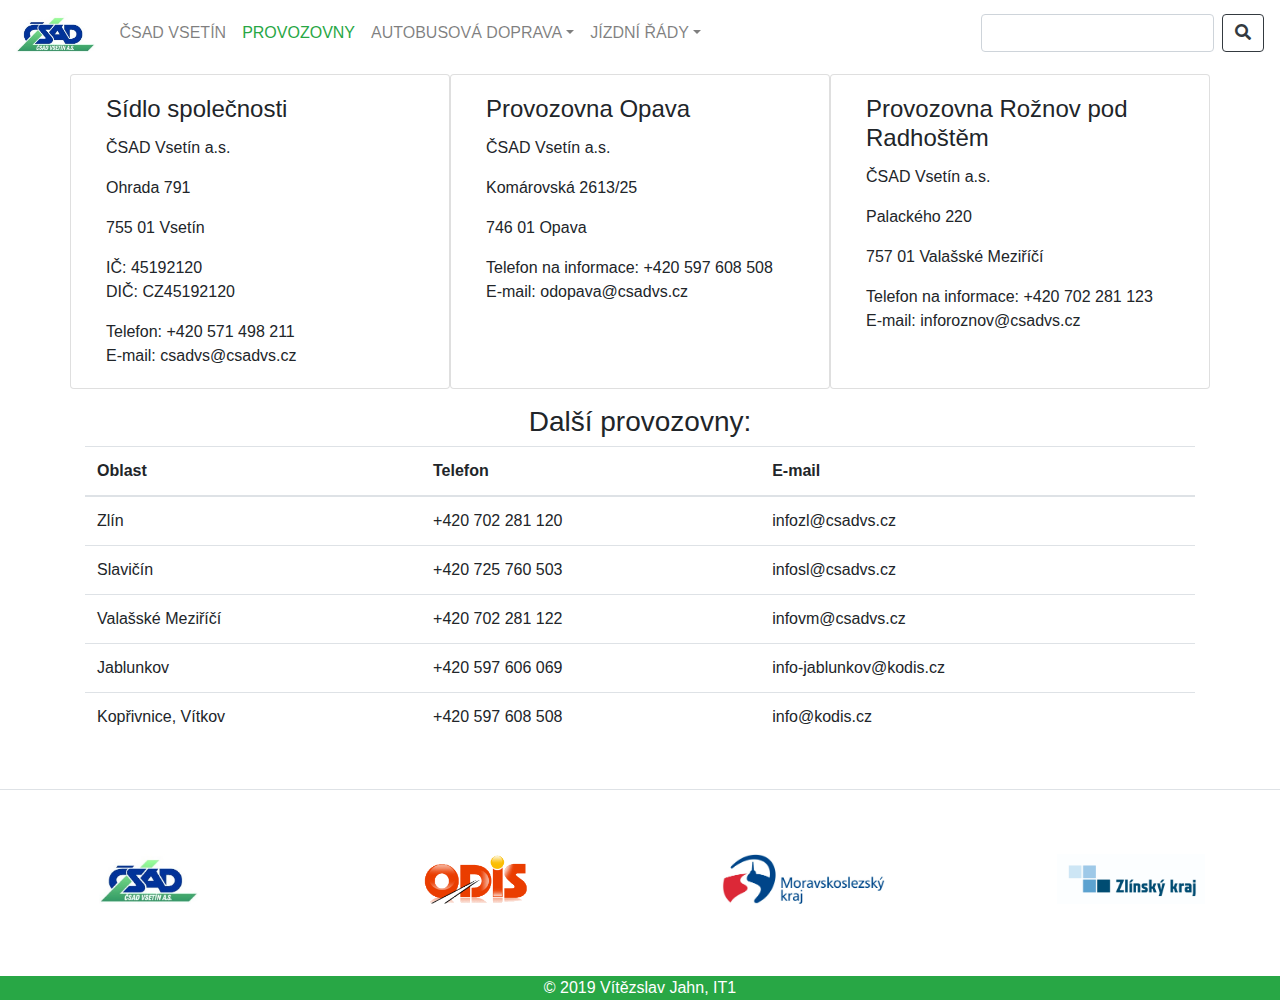
<file: provozovny/index.html>
<!doctype html>
<html lang="cs">

<head>
    <title>PROVOZOVNY | ČSAD Vsetín</title>
    <!-- Required meta tags -->
    <meta charset="utf-8">
    <meta name="viewport" content="width=device-width, initial-scale=1, shrink-to-fit=no">
    <link rel="shortcut icon" href="../img/logo.jpg" type="image/x-icon">
    <!-- Bootstrap CSS -->
    <link href="../css/all.css" rel="stylesheet">
    <link rel="stylesheet" href="../css/novy.css">
    <link rel="stylesheet" href="https://stackpath.bootstrapcdn.com/bootstrap/4.3.1/css/bootstrap.min.css"
        integrity="sha384-ggOyR0iXCbMQv3Xipma34MD+dH/1fQ784/j6cY/iJTQUOhcWr7x9JvoRxT2MZw1T" crossorigin="anonymous">
    <!-- 
    <link rel="stylesheet" href="https://cdnjs.cloudflare.com/ajax/libs/font-awesome/4.7.0/css/font-awesome.css">
    -->
</head>

<body>
    <nav class="navbar navbar-expand-sm navbar-light bg-white sticky-top">
        <a class="navbar-brand" href="#"><img src="../img/logo.jpg" alt="Logo společnosti ČSAD Vsetín" height="40"></a>
        <button class="navbar-toggler d-lg-none" type="button" data-toggle="collapse" data-target="#collapsibleNavId"
            aria-controls="collapsibleNavId" aria-expanded="false" aria-label="Toggle navigation">
            <span class="navbar-toggler-icon"></span>
        </button>
        <div class="collapse navbar-collapse" id="collapsibleNavId">
            <ul class="navbar-nav mr-auto mt-2 mt-lg-0">
                <li class="nav-item">
                    <a class="nav-link" href="../index.html">ČSAD VSETÍN <span class="sr-only">(current)</span></a>
                </li>
                <li class="nav-item active">
                    <a class="nav-link text-success" href="#">PROVOZOVNY</a>
                </li>
                <li class="nav-item dropdown">
                    <a class="nav-link dropdown-toggle" href="#" id="dropdownik" data-toggle="dropdown"
                        aria-haspopup="true" aria-expanded="false">AUTOBUSOVÁ DOPRAVA</a>
                    <div class="dropdown-menu" aria-labelledby="dropdownik">
                        <a class="dropdown-item" href="../zajezdova-preprava/index.html">ZÁJEZDOVÁ PŘEPRAVA</a>
                        <a class="dropdown-item" href="../galerie/index.html">GALERIE AUTOBUSŮ</a>
                        <a class="dropdown-item" href="../historie/index.html">HISTORIE</a>
                    </div>
                </li>
                <li class="nav-item dropdown">
                    <a class="nav-link dropdown-toggle" href="#" id="dropdownId" data-toggle="dropdown"
                        aria-haspopup="true" aria-expanded="false">JÍZDNÍ ŘÁDY</a>
                    <div class="dropdown-menu" aria-labelledby="dropdownId">
                        <a class="dropdown-item" href="../jizdni-rady/index.html">OPAVSKO</a>
                    </div>
                </li>
            </ul>
            <form class="form-inline my-2 my-lg-0">
                <input class="form-control mr-sm-2" type="text">
                <button class="btn btn-outline-dark my-2 my-sm-0" type="submit"><i class="fas fa-search"></i></button>
            </form>
        </div>
    </nav>
    <main class="container mt-2">
        <div class="row">
            <div class="card text-left col-md-4 col-xs-12">
                <div class="card-body">
                    <h4 class="card-title">Sídlo společnosti</h4>
                    <p class="card-text">ČSAD Vsetín a.s.</p>
                    <p class="card-text">Ohrada 791</p>
                    <p class="card-text">755 01 Vsetín</p>
                    <p class="card-text">IČ: 45192120<br>
                        DIČ: CZ45192120
                        <p class="card-text">Telefon: +420 571 498 211<br>
                            E-mail: csadvs@csadvs.cz
                </div>
            </div>
            <div class="card text-left col-md-4 md-1 col-xs-12">
                <div class="card-body">
                    <h4 class="card-title">Provozovna Opava</h4>
                    <p class="card-text">ČSAD Vsetín a.s.</p>
                    <p class="card-text">Komárovská 2613/25</p>
                    <p class="card-text">746 01 Opava</p>
                    <p class="card-text">Telefon na informace: +420 597 608 508<br>
                        E-mail: odopava@csadvs.cz
                </div>
            </div>
            <div class="card text-left col-md-4 md-1 col-xs-12">
                <div class="card-body">
                    <h4 class="card-title">Provozovna Rožnov pod Radhoštěm</h4>
                    <p class="card-text">ČSAD Vsetín a.s.</p>
                    <p class="card-text">Palackého 220</p>
                    <p class="card-text">757 01 Valašské Meziříčí</p>
                    <p class="card-text">Telefon na informace: +420 702 281 123<br>
                        E-mail: inforoznov@csadvs.cz
                </div>
            </div>
        </div>
        <h3 class="text-center mt-3">Další provozovny:</h3>
        <table class="table">
            <thead>
                <tr>
                    <th>Oblast</th>
                    <th>Telefon</th>
                    <th>E-mail</th>
                </tr>
            </thead>
            <tbody>
                <tr>
                    <td>Zlín</td>
                    <td>+420 702 281 120</td>
                    <td>infozl@csadvs.cz</td>
                </tr>
                <tr>
                    <td>Slavičín</td>
                    <td>+420 725 760 503</td>
                    <td>infosl@csadvs.cz</td>
                </tr>
                <tr>
                    <td>Valašské Meziříčí</td>
                    <td>+420 702 281 122</td>
                    <td>infovm@csadvs.cz</td>
                </tr>
                <tr>
                    <td>Jablunkov</td>
                    <td>+420 597 606 069</td>
                    <td>info-jablunkov@kodis.cz</td>
                </tr>
                <tr>
                    <td>Kopřivnice, Vítkov</td>
                    <td>+420 597 608 508</td>
                    <td>info@kodis.cz</td>
                </tr>
            </tbody>
        </table>
    </main>
    <footer class="jumbotron jumbotron-fluid text-center mt-5 mb-0 bg-white border-top">
        <div class="row">
            <div class="col-md-3"><a href="" target="_blank"><img src="../img/logo.jpg" alt="Logo ČSAD Vsetín" height="50"></a></div>
            <div class="col-md-3"><a href="https://www.kodis.cz/cz/" target="_blank"><img src="../img/odis.gif"
                        alt="Logo ODIS" height="50"></a></div>
            <div class="col-md-3"><a href="https://www.msk.cz/" target="_blank"><img src="../img/msk.jpg"
                        alt="Logo Moravskoslezského kraje" height="50"></a></div>
            <div class="col-md-3"><a href="https://www.kr-zlinsky.cz/" target="_blank"><img src="../img/zlin.jpg"
                        alt="Logo Zlínského kraje" height="50"></a></div>
        </div>
    </footer>
    <div class="bg-success mt-2 mb-0 text-white text-center">
            &copy; 2019 Vítězslav Jahn, IT1
        </div>
    <!-- Optional JavaScript -->
    <!-- jQuery first, then Popper.js, then Bootstrap JS -->
    <script src="https://code.jquery.com/jquery-3.3.1.slim.min.js"
        integrity="sha384-q8i/X+965DzO0rT7abK41JStQIAqVgRVzpbzo5smXKp4YfRvH+8abtTE1Pi6jizo"
        crossorigin="anonymous"></script>
    <script src="https://cdnjs.cloudflare.com/ajax/libs/popper.js/1.14.7/umd/popper.min.js"
        integrity="sha384-UO2eT0CpHqdSJQ6hJty5KVphtPhzWj9WO1clHTMGa3JDZwrnQq4sF86dIHNDz0W1"
        crossorigin="anonymous"></script>
    <script src="https://stackpath.bootstrapcdn.com/bootstrap/4.3.1/js/bootstrap.min.js"
        integrity="sha384-JjSmVgyd0p3pXB1rRibZUAYoIIy6OrQ6VrjIEaFf/nJGzIxFDsf4x0xIM+B07jRM"
        crossorigin="anonymous"></script>
</body>

</html>
</file>
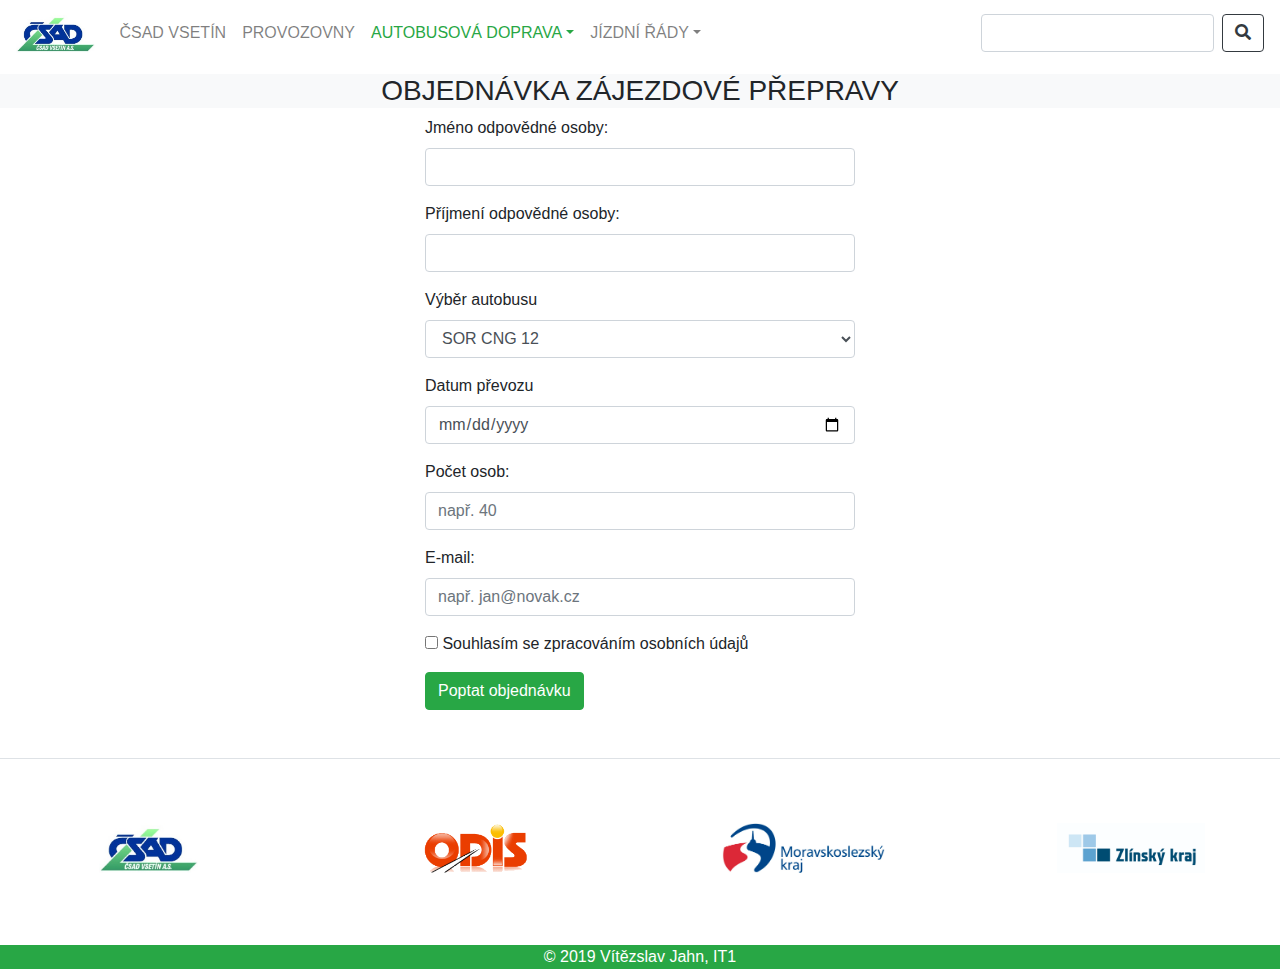
<file: zajezdova-preprava/index.html>
<!doctype html>
<html lang="cs">

<head>
    <title>ZÁJEZDOVÁ PŘEPRAVA | ČSAD VSETÍN</title>
    <!-- Required meta tags -->
    <meta charset="utf-8">
    <meta name="viewport" content="width=device-width, initial-scale=1, shrink-to-fit=no">
    <link rel="shortcut icon" href="../img/logo.jpg" type="image/x-icon">
    <!-- Bootstrap CSS -->
    <link href="../css/all.css" rel="stylesheet">
    <link rel="stylesheet" href="../css/novy.css">
    <link rel="stylesheet" href="https://stackpath.bootstrapcdn.com/bootstrap/4.3.1/css/bootstrap.min.css"
        integrity="sha384-ggOyR0iXCbMQv3Xipma34MD+dH/1fQ784/j6cY/iJTQUOhcWr7x9JvoRxT2MZw1T" crossorigin="anonymous">
    <!-- 
    <link rel="stylesheet" href="https://cdnjs.cloudflare.com/ajax/libs/font-awesome/4.7.0/css/font-awesome.css">
    -->
    <style>
        @media only screen and (max-width: 600px) {
            .form-group {
                width: 200px;
                margin-left: auto;
                margin-right: auto;
            }
        }
    </style>
</head>

<body>
    <nav class="navbar navbar-expand-sm navbar-light bg-white sticky-top">
        <a class="navbar-brand" href="#"><img src="../img/logo.jpg" alt="Logo společnosti ČSAD Vsetín" height="40"></a>
        <button class="navbar-toggler d-lg-none" type="button" data-toggle="collapse" data-target="#collapsibleNavId"
            aria-controls="collapsibleNavId" aria-expanded="false" aria-label="Toggle navigation">
            <span class="navbar-toggler-icon"></span>
        </button>
        <div class="collapse navbar-collapse" id="collapsibleNavId">
            <ul class="navbar-nav mr-auto mt-2 mt-lg-0">
                <li class="nav-item">
                    <a class="nav-link" href="../index.html">ČSAD VSETÍN <span class="sr-only">(current)</span></a>
                </li>
                <li class="nav-item">
                    <a class="nav-link" href="../provozovny/index.html">PROVOZOVNY</a>
                </li>
                <li class="nav-item dropdown">
                    <a class="nav-link dropdown-toggle active text-success" href="#" id="dropdownId"
                        data-toggle="dropdown" aria-haspopup="true" aria-expanded="false">AUTOBUSOVÁ DOPRAVA</a>
                    <div class="dropdown-menu" aria-labelledby="dropdownId">
                        <a class="dropdown-item" href="../zajezdova-preprava/index.html">ZÁJEZDOVÁ PŘEPRAVA</a>
                        <a class="dropdown-item" href="../galerie/index.html">GALERIE AUTOBUSŮ</a>
                        <a class="dropdown-item" href="../historie/index.html">HISTORIE</a>
                    </div>
                </li>
                <li class="nav-item dropdown">
                    <a class="nav-link dropdown-toggle" href="#" id="dropdownik" data-toggle="dropdown"
                        aria-haspopup="true" aria-expanded="false">JÍZDNÍ ŘÁDY</a>
                    <div class="dropdown-menu" aria-labelledby="dropdownik">
                        <a class="dropdown-item" href="../jizdni-rady/index.html">OPAVSKO</a>
                    </div>
                </li>
            </ul>
            <form class="form-inline my-2 my-lg-0">
                <input class="form-control mr-sm-2" type="text">
                <button class="btn btn-outline-dark my-2 my-sm-0" type="submit"><i class="fas fa-search"></i></button>
            </form>
        </div>
    </nav>
    <main class="mt-2">
        <h3 class="text-center bg-light">OBJEDNÁVKA ZÁJEZDOVÉ PŘEPRAVY</h3>
        <form style="width: 430px; margin: auto;">
            <div class="row">
                <div class="col">
                    <div class="form-group">
                        <label>Jméno odpovědné osoby:</label>
                        <input type="text" name="jmenoosoby" id="jmenoosoby" class="form-control" required>
                    </div>
                    <div class="form-group">
                        <label>Příjmení odpovědné osoby:</label>
                        <input type="text" name="prijmeniosoby" id="prijmeniosoby" class="form-control" required>
                    </div>
                </div>
            </div>
            <div class="form-group">
                <label>Výběr autobusu</label>
                <select name="autobusy" id="autobusy" class="form-control">
                    <option value="sor">SOR CNG 12</option>
                    <option value="scania">Scania Citywide LE</option>
                    <option value="karosa">Karosa LC 936</option>
                    <option value="iveco">Iveco Crossway</option>
                </select>
            </div>
            <div class="form-group">
                <label>Datum převozu</label>
                <input type="date" name="bday" min="2019-06-18" max="2020-12-31" class="form-control">
            </div>
            <div class="form-group">
                <label>Počet osob:</label>
                <input type="text" name="pocty" class="form-control" placeholder="např. 40" required>
            </div>
            <div class="form-group">
                <label>E-mail:</label>
                <input type="text" name="emaily" class="form-control" placeholder="např. jan@novak.cz" required>
            </div>
            <div class="form-group">
                <input type="checkbox" name="souhlas" required> Souhlasím
                se zpracováním osobních údajů
            </div>
            <div class="form-group">
                <button type="submit" class="btn btn-success">Poptat objednávku</button>
            </div>
        </form>
    </main>
    <footer class="jumbotron jumbotron-fluid text-center mt-5 mb-0 bg-white border-top">
        <div class="row">
            <div class="col-md-3"><a href="https://www.csadvs.cz/" target="_blank"><img src="../img/logo.jpg"
                        alt="Logo ČSAD Vsetín" height="50"></a></div>
            <div class="col-md-3"><a href="https://www.kodis.cz/cz/" target="_blank"><img src="../img/odis.gif"
                        alt="Logo ODIS" height="50"></a></div>
            <div class="col-md-3"><a href="https://www.msk.cz/" target="_blank"><img src="../img/msk.jpg"
                        alt="Logo Moravskoslezského kraje" height="50"></a></div>
            <div class="col-md-3"><a href="https://www.kr-zlinsky.cz/" target="_blank"><img src="../img/zlin.jpg"
                        alt="Logo Zlínského kraje" height="50"></a></div>
        </div>
    </footer>
    <div class="bg-success mt-2 mb-0 text-white text-center">
        &copy; 2019 Vítězslav Jahn, IT1
    </div>
    <!-- Optional JavaScript -->
    <!-- jQuery first, then Popper.js, then Bootstrap JS -->
    <script src="https://code.jquery.com/jquery-3.3.1.slim.min.js"
        integrity="sha384-q8i/X+965DzO0rT7abK41JStQIAqVgRVzpbzo5smXKp4YfRvH+8abtTE1Pi6jizo"
        crossorigin="anonymous"></script>
    <script src="https://cdnjs.cloudflare.com/ajax/libs/popper.js/1.14.7/umd/popper.min.js"
        integrity="sha384-UO2eT0CpHqdSJQ6hJty5KVphtPhzWj9WO1clHTMGa3JDZwrnQq4sF86dIHNDz0W1"
        crossorigin="anonymous"></script>
    <script src="https://stackpath.bootstrapcdn.com/bootstrap/4.3.1/js/bootstrap.min.js"
        integrity="sha384-JjSmVgyd0p3pXB1rRibZUAYoIIy6OrQ6VrjIEaFf/nJGzIxFDsf4x0xIM+B07jRM"
        crossorigin="anonymous"></script>
</body>

</html>
</file>
<file: css/novy.css>
body{
    overflow-x: hidden;
}
</file>
